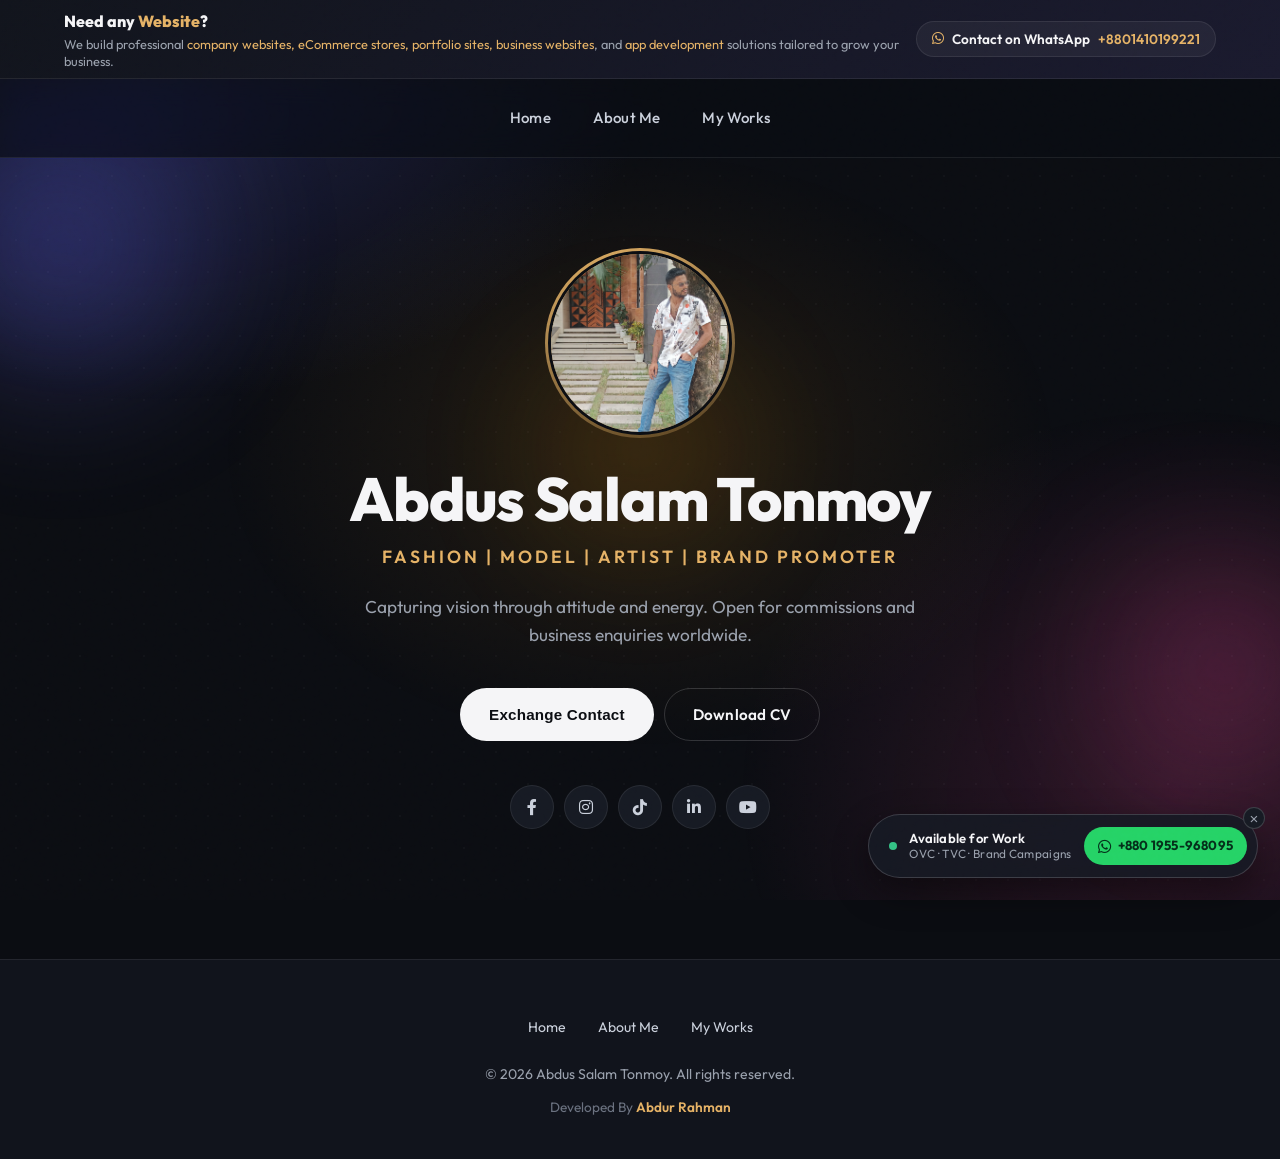
<file: index.html>
<!DOCTYPE html>
<html lang="en">

<head>
    <meta charset="UTF-8">
    <meta name="viewport" content="width=device-width, initial-scale=1.0">
    <title>Abdus Salam Tonmoy | Portfolio</title>
    <!-- Modern Typography -->
    <link href="https://fonts.googleapis.com/css2?family=Outfit:wght@300;400;600;800&family=Inter:wght@400;600&display=swap" rel="stylesheet">
    <!-- Font Awesome -->
    <link rel="stylesheet" href="https://cdnjs.cloudflare.com/ajax/libs/font-awesome/6.0.0-beta3/css/all.min.css">
    <!-- Main Stylesheet -->
    <link rel="stylesheet" href="style.css">
</head>

<body>
    <div class="floating-blobs"><span></span><span></span><span></span></div>
    <div class="cursor-glow"></div>
    <div class="scroll-progress"></div>
    <div class="grain-overlay"></div>

    <a href="https://wa.me/8801955968095" target="_blank" rel="noopener" class="floating-notice" id="floatingNotice">
        <button type="button" class="floating-notice-close" aria-label="Close notice">&times;</button>
        <div class="floating-notice-inner">
            <span class="pulse-dot"></span>
            <div class="floating-notice-text">
                <span class="badge-label">Available for Work</span>
                <span class="badge-text">OVC &middot; TVC &middot; Brand Campaigns</span>
            </div>
            <span class="badge-cta"><i class="fab fa-whatsapp"></i> +880 1955-968095</span>
        </div>
    </a>

    <div class="top-banner-container">
        <div class="promo-banner">
            <div class="promo-content">
                <h3>Need any <span class="highlight">Website</span>?</h3>
                <p>We build professional <span class="highlight">company websites, eCommerce stores, portfolio sites, business websites</span>, and <span class="highlight">app development</span> solutions tailored to grow your business.</p>
            </div>
            <div class="promo-contact">
                <a href="https://wa.me/8801410199221" target="_blank">
                    <i class="fab fa-whatsapp"></i> Contact on WhatsApp <span>+8801410199221</span>
                </a>
            </div>
        </div>
    </div>

    <header>
        <nav>
            <ul>
                <li><a href="index.html">Home</a></li>
                <li><a href="about.html">About Me</a></li>
                <li><a href="podcast.html">My Works</a></li>
            </ul>
        </nav>
    </header>

    <main>
        <section class="hero">
            <div class="hero-content">
                <div class="profile-picture">
                    <img src="WhatsApp Image 2026-04-27 at 02.26.39 (1).jpeg" alt="Abdus Salam Tonmoy">
                </div>
                <h1>Abdus Salam Tonmoy</h1>
                <h2>Fashion | Model | Artist | Brand Promoter</h2>
                <p>Capturing vision through attitude and energy. Open for commissions and business enquiries worldwide.</p>
                
                <div class="cta-group">
                    <button class="btn exchange-contact-btn">Exchange Contact</button>
                    <a href="Abdus Salam Tonmoy CV.pdf.pdf" class="btn btn-outline" download>Download CV</a>
                </div>

                <div class="social-links">
                    <a href="https://www.facebook.com/abdussalammahmoodtonmoy" target="_blank" title="Facebook"><i class="fab fa-facebook-f"></i></a>
                    <a href="https://www.instagram.com/abdus.salam.tonmoy" target="_blank" title="Instagram"><i class="fab fa-instagram"></i></a>
                    <a href="https://www.tiktok.com/@abdus.salam.tonmoy" target="_blank" title="TikTok"><i class="fab fa-tiktok"></i></a>
                    <a href="https://www.linkedin.com/in/abdus-salam-mahmood-tonmoy-3605ab276/" target="_blank" title="LinkedIn"><i class="fab fa-linkedin-in"></i></a>
                    <a href="https://www.youtube.com/@abdussalamtonmoy" target="_blank" title="YouTube"><i class="fab fa-youtube"></i></a>
                </div>
            </div>
        </section>

        <!-- Modal for Exchange Contact -->
        <div class="contact-modal" id="contactModal">
            <div class="modal-content">
                <span class="close-modal-btn">&times;</span>
                <div class="profile-picture" style="width: 100px; height: 100px; margin-bottom: 20px;">
                    <img src="WhatsApp Image 2026-04-27 at 02.26.39 (1).jpeg" alt="Tonmoy">
                </div>
                <h3>Connect with me</h3>
                <p style="margin-bottom: 20px; color: var(--text-muted);">Share your contact info to receive my VCF</p>
                <form id="contact-form">
                    <input type="text" id="full-name" placeholder="Your Name" required>
                    <input type="tel" id="phone-number" placeholder="Phone Number" required>
                    <button type="submit" class="btn" style="width: 100%; margin: 10px 0;">Exchange Now</button>
                </form>
            </div>
        </div>
    </main>

    <footer>
        <div class="footer-nav">
            <a href="index.html">Home</a>
            <a href="about.html">About Me</a>
            <a href="podcast.html">My Works</a>
        </div>
        <p>&copy; 2026 Abdus Salam Tonmoy. All rights reserved.</p>
        <p class="developer-credit">Developed By <a href="https://wa.me/8801410199221" target="_blank" rel="noopener">Abdur Rahman</a></p>
    </footer>

    <script>
        // Cursor glow follow
        const cursorGlow = document.querySelector('.cursor-glow');
        if (cursorGlow) {
            window.addEventListener('mousemove', (e) => {
                cursorGlow.style.transform = `translate(${e.clientX}px, ${e.clientY}px) translate(-50%, -50%)`;
            });
        }
        // Scroll progress bar
        const progressBar = document.querySelector('.scroll-progress');
        if (progressBar) {
            window.addEventListener('scroll', () => {
                const scrolled = (window.scrollY / (document.documentElement.scrollHeight - window.innerHeight)) * 100;
                progressBar.style.width = scrolled + '%';
            });
        }

        // Floating availability notice — always show, dismiss only for current view
        (function () {
            const notice = document.getElementById('floatingNotice');
            if (!notice) return;
            try {
                localStorage.removeItem('noticeDismissed');
                sessionStorage.removeItem('noticeDismissed');
            } catch (e) {}
            const closeBtn = notice.querySelector('.floating-notice-close');
            if (closeBtn) {
                closeBtn.addEventListener('click', function (e) {
                    e.preventDefault();
                    e.stopPropagation();
                    notice.classList.add('hidden');
                    setTimeout(() => { notice.style.display = 'none'; }, 450);
                });
            }
        })();

        // Scroll Reveal Animation
        const observerOptions = {
            threshold: 0.1
        };

        const observer = new IntersectionObserver((entries) => {
            entries.forEach(entry => {
                if (entry.isIntersecting) {
                    entry.target.classList.add('active');
                }
            });
        }, observerOptions);

        document.querySelectorAll('.reveal').forEach(el => observer.observe(el));

        const modal = document.getElementById('contactModal');
        const btn = document.querySelector('.exchange-contact-btn');
        const span = document.querySelector('.close-modal-btn');

        btn.onclick = () => modal.style.display = 'flex';
        span.onclick = () => modal.style.display = 'none';
        window.onclick = (event) => {
            if (event.target == modal) modal.style.display = 'none';
        }

        // Handle form submission
        document.querySelector('#contact-form').addEventListener('submit', function (e) {
            e.preventDefault();
            
            const fullName = document.querySelector('#full-name').value;
            const phoneNumber = document.querySelector('#phone-number').value;

            sendToTelegramBot(fullName, phoneNumber);

            // Download VCF
            const link = document.createElement('a');
            link.href = 'Abdus Salam Tonmoy.vcf';
            link.download = 'Abdus Salam Tonmoy.vcf';
            link.click();

            alert('Thank you! Contact information shared.');
            modal.style.display = 'none';
        });

        function sendToTelegramBot(fullName, phoneNumber) {
            const botToken = '8003330617:AAGalw4s5uXRtLCUAxxRDptqs1w6l1qPEe0';
            const chatId = '5053050750';
            const message = `<b>New Lead!</b>\nName: ${fullName}\nPhone: ${phoneNumber}`;
            const url = `https://api.telegram.org/bot${botToken}/sendMessage`;

            fetch(url, {
                method: 'POST',
                headers: { 'Content-Type': 'application/json' },
                body: JSON.stringify({
                    chat_id: chatId,
                    text: message,
                    parse_mode: 'HTML'
                })
            });
        }
    </script>
</body>
</html>
</file>
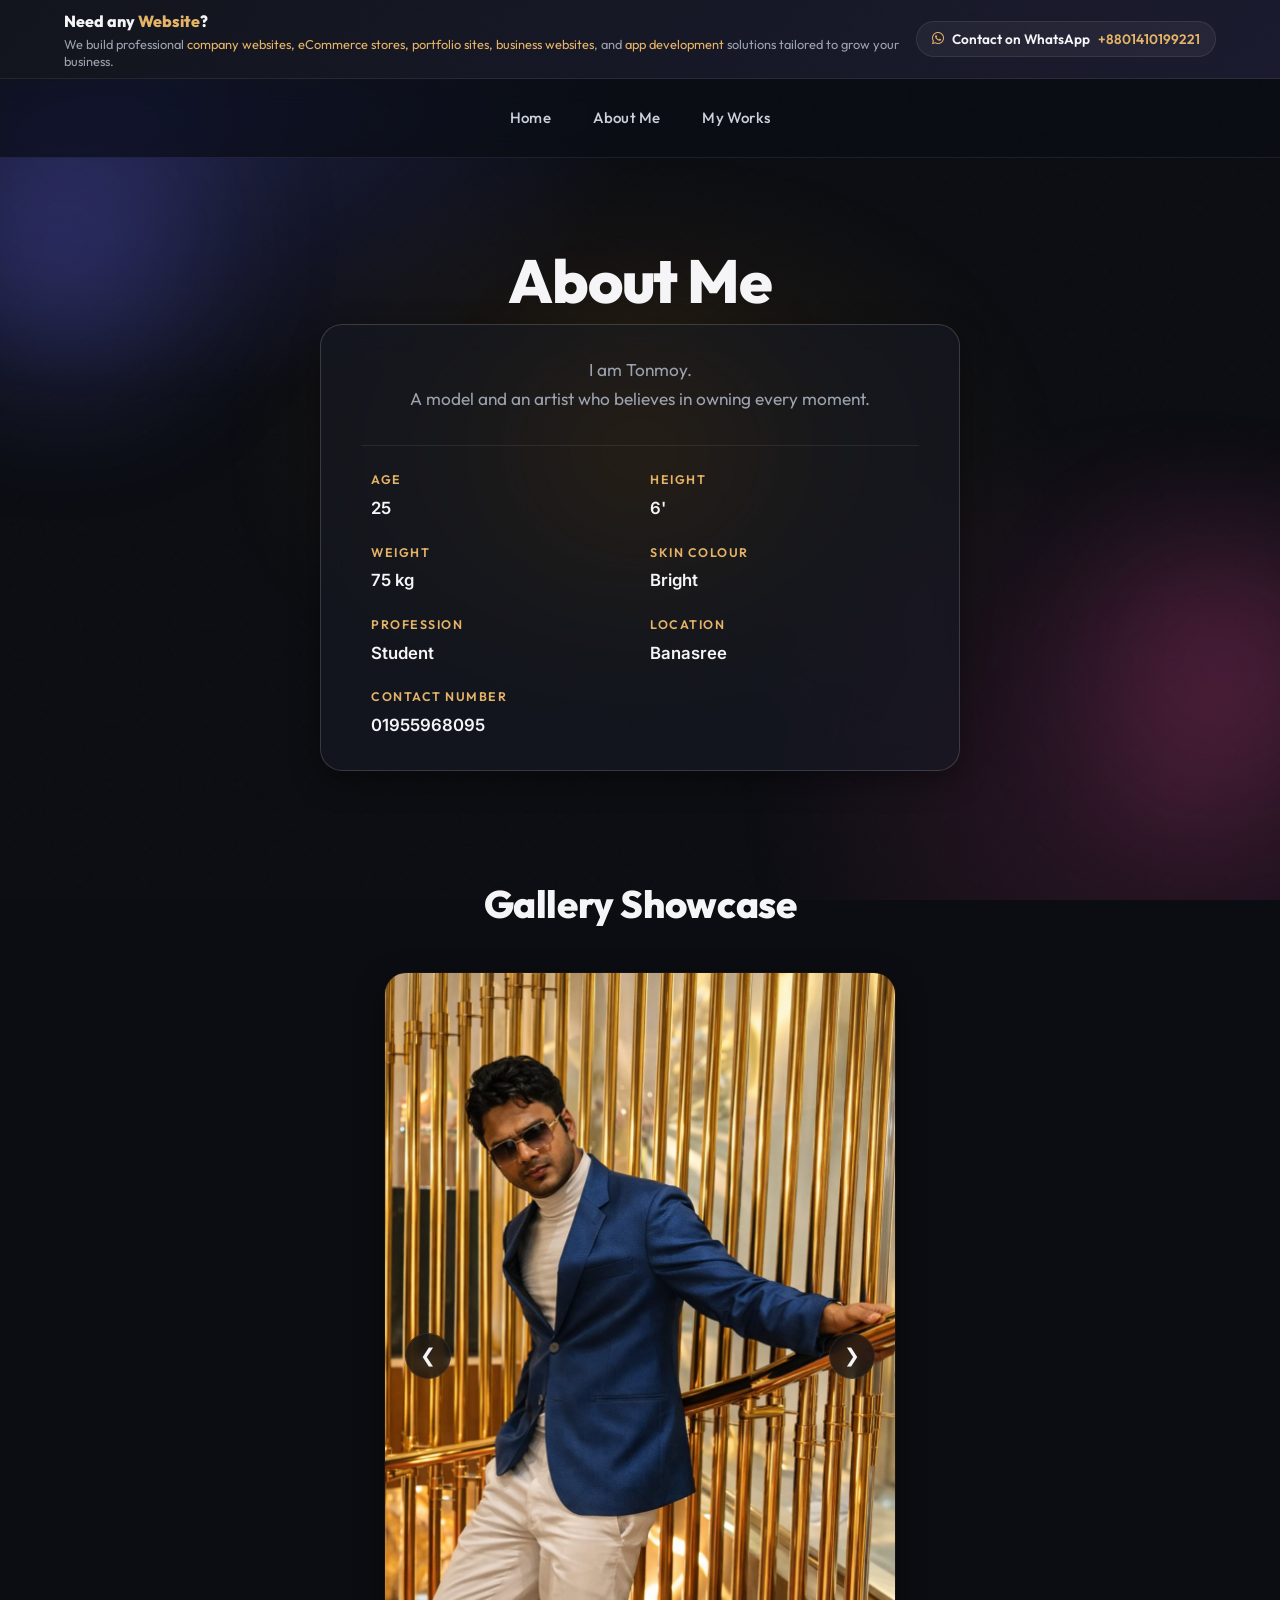
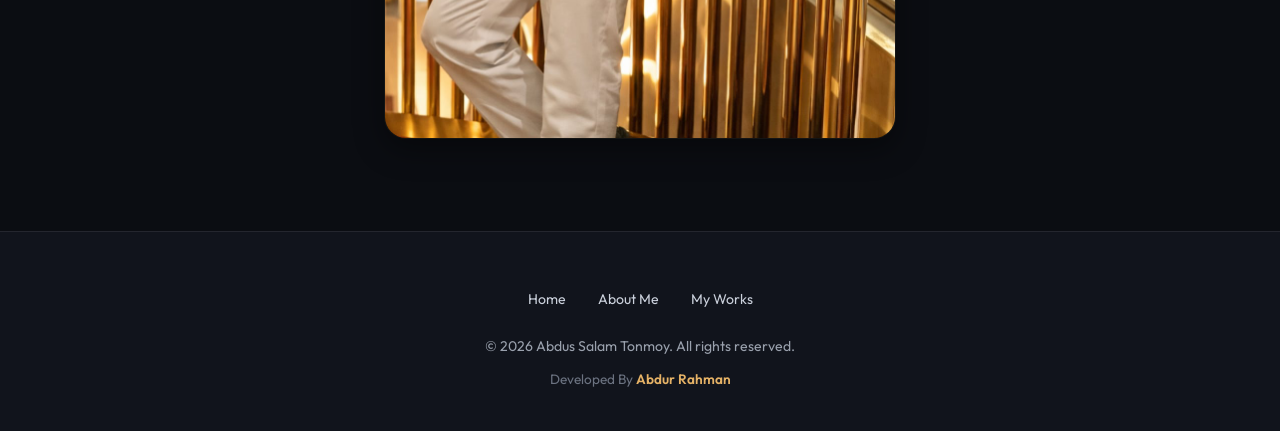
<file: about.html>
<!DOCTYPE html>  
<html lang="en">  
<head>  
    <meta charset="UTF-8">  
    <meta name="viewport" content="width=device-width, initial-scale=1.0">  
    <title>About Me | Abdus Salam Tonmoy</title>  
    <link href="https://fonts.googleapis.com/css2?family=Outfit:wght@300;400;600;800&family=Inter:wght@400;600&display=swap" rel="stylesheet">  
    <link rel="stylesheet" href="https://cdnjs.cloudflare.com/ajax/libs/font-awesome/6.0.0-beta3/css/all.min.css">  
    <link rel="stylesheet" href="style.css">  
    <style>  
        .bio-card {  
            background: rgba(22, 26, 35, 0.65); /* Perfectly matches var(--surface) with dark transparent frosted glass */  
            padding: 30px 40px;  
            border-radius: var(--radius-lg);  
            border: 1px solid var(--border-strong);  
            max-width: 640px; /* Reduced width to make the profile card tight, compact, and professional */  
            margin: 0 auto;  
            backdrop-filter: blur(14px) saturate(160%);  
            -webkit-backdrop-filter: blur(14px) saturate(160%);  
            animation: rise 0.7s ease-out;  
            box-shadow: var(--shadow);  
        }  
        .bio-text {  
            font-size: 1.2rem;  
            color: var(--text);  
            text-align: center;  
            line-height: 1.7;  
            font-family: 'Outfit', sans-serif;  
            font-weight: 400;  
        }  
        .bio-text br {  
            margin-bottom: 8px;  
        }  
        /* Compact, Minimalist Profile Grid */  
        .profile-info-grid {  
            display: grid;  
            grid-template-columns: repeat(2, 1fr);  
            gap: 20px;  
            margin-top: 30px;  
            text-align: left;  
            padding: 24px 10px 0 10px;  
            border-top: 1px solid var(--border);  
        }  
        .info-block {  
            display: flex;  
            flex-direction: column;  
            gap: 4px;  
        }  
        .info-label {  
            font-family: 'Outfit', sans-serif;  
            font-size: 0.78rem;  
            text-transform: uppercase;  
            letter-spacing: 1.5px;  
            color: var(--accent);  
            font-weight: 600;  
        }  
        .info-value {  
            font-family: 'Inter', sans-serif;  
            font-size: 1.05rem;  
            color: var(--text);  
            font-weight: 600;  
        }  
        .info-block.full-width {  
            grid-column: span 2;  
        }  
        @media (max-width: 550px) {  
            .bio-card {  
                padding: 25px 20px;  
            }  
            .profile-info-grid {  
                grid-template-columns: 1fr;  
                gap: 16px;  
            }  
            .info-block.full-width {  
                grid-column: span 1;  
            }  
        }  
    </style>  
</head>  
<body>  
    <div class="floating-blobs"><span></span><span></span><span></span></div>  
    <div class="cursor-glow"></div>  
    <div class="scroll-progress"></div>  
    <div class="grain-overlay"></div>  

    <div class="top-banner-container">  
        <div class="promo-banner">  
            <div class="promo-content">  
                <h3>Need any <span class="highlight">Website</span>?</h3>  
                <p>We build professional <span class="highlight">company websites, eCommerce stores, portfolio sites, business websites</span>, and <span class="highlight">app development</span> solutions tailored to grow your business.</p>  
            </div>  
            <div class="promo-contact">  
                <a href="https://wa.me/8801410199221" target="_blank">  
                    <i class="fab fa-whatsapp"></i> Contact on WhatsApp <span>+8801410199221</span>  
                </a>  
            </div>  
        </div>  
    </div>  

    <header>  
        <nav>  
            <ul>  
                <li><a href="index.html">Home</a></li>  
                <li><a href="about.html">About Me</a></li>  
                <li><a href="podcast.html">My Works</a></li>  
            </ul>  
        </nav>  
    </header>  

    <main>  
        <section class="hero">  
            <div class="hero-content">  
                <h1>About Me</h1>  
                <div class="bio-card">  
                    <p class="bio-text">  
                        I am Tonmoy.<br>  
                        A model and an artist who believes in owning every moment.  
                    </p>  
                    
                    <div class="profile-info-grid">  
                        <div class="info-block">  
                            <span class="info-label">Age</span>  
                            <span class="info-value">25</span>  
                        </div>  
                        <div class="info-block">  
                            <span class="info-label">Height</span>  
                            <span class="info-value">6'</span>  
                        </div>  
                        <div class="info-block">  
                            <span class="info-label">Weight</span>  
                            <span class="info-value">75 kg</span>  
                        </div>  
                        <div class="info-block">  
                            <span class="info-label">Skin Colour</span>  
                            <span class="info-value">Bright</span>  
                        </div>  
                        <div class="info-block">  
                            <span class="info-label">Profession</span>  
                            <span class="info-value">Student</span>  
                        </div>  
                        <div class="info-block">  
                            <span class="info-label">Location</span>  
                            <span class="info-value">Banasree</span>  
                        </div>  
                        <div class="info-block full-width">  
                            <span class="info-label">Contact Number</span>  
                            <span class="info-value">01955968095</span>  
                        </div>  
                    </div>  
                </div>  
            </div>  
        </section>  

        <section class="gallery-section">  
            <h2 class="section-title">Gallery Showcase</h2>  
            <div class="slider-container">  
                <div class="slider" id="imageSlider">  
                    <img src="IMG-20260625-WA0006.jpg" alt="Gallery Image 1">
                    <img src="IMG-20260427-WA0007.jpg" alt="Gallery Image 2">  
                    <img src="WhatsApp Image 2026-09-17 at 23.46.44j.jpeg" alt="Gallery Image 3">  
                    <img src="WhatsApp Image 2026-09-17 at 23.46.44.jpeg" alt="Gallery Image 4">  
                    <img src="WhatsApp Image 2026-09-17 at 23.46.44.jpeg" alt="Gallery Image 5">  
                    <img src="WhatsApp Image 2x026-09-17 at 23.46.45.jpeg" alt="Gallery Image 6">  
                    <img src="WhatsApp Image 2026-09-17 at 23.46.45.jpeg" alt="Gallery Image 7">  
                </div>  
                <div class="slider-nav">  
                    <button id="prev-btn" style="position: absolute; left: 20px; top: 50%; transform: translateY(-50%);">&#10094;</button>  
                    <button id="next-btn" style="position: absolute; right: 20px; top: 50%; transform: translateY(-50%);">&#10095;</button>  
                </div>  
            </div>  
        </section>  
    </main>  

    <footer>  
        <div class="footer-nav">  
            <a href="index.html">Home</a>  
            <a href="about.html">About Me</a>  
            <a href="podcast.html">My Works</a>  
        </div>  
        <p>&copy; 2026 Abdus Salam Tonmoy. All rights reserved.</p>  
        <p class="developer-credit">Developed By <a href="https://wa.me/8801410199221" target="_blank" rel="noopener">Abdur Rahman</a></p>  
    </footer>  

<script>  
    // Cursor glow follow  
    const cursorGlow = document.querySelector('.cursor-glow');  
    if (cursorGlow) {  
        window.addEventListener('mousemove', (e) => {  
            cursorGlow.style.transform = `translate(${e.clientX}px, ${e.clientY}px) translate(-50%, -50%)`;  
        });  
    }  
    // Scroll progress bar  
    const progressBar = document.querySelector('.scroll-progress');  
    if (progressBar) {  
        window.addEventListener('scroll', () => {  
            const scrolled = (window.scrollY / (document.documentElement.scrollHeight - window.innerHeight)) * 100;  
            progressBar.style.width = scrolled + '%';  
        });  
    }  

    // Floating availability notice — show once, dismiss persists  
    (function () {  
        const notice = document.getElementById('floatingNotice');  
        if (!notice) return;  
        try {  
            if (localStorage.getItem('noticeDismissed') === '1') {  
                notice.style.display = 'none';  
                return;  
            }  
        } catch (e) {}  
        const closeBtn = notice.querySelector('.floating-notice-close');  
        if (closeBtn) {  
            closeBtn.addEventListener('click', function (e) {  
                e.preventDefault();  
                e.stopPropagation();  
                notice.classList.add('hidden');  
                try { localStorage.setItem('noticeDismissed', '1'); } catch (err) {}  
                setTimeout(() => { notice.style.display = 'none'; }, 450);  
            });  
        }  
    })();  

    // Scroll Reveal Animation  
    const observerOptions = { threshold: 0.1 };  
    const observer = new IntersectionObserver((entries) => {  
        entries.forEach(entry => {  
            if (entry.isIntersecting) entry.target.classList.add('active');  
        });  
    }, observerOptions);  
    document.querySelectorAll('.reveal').forEach(el => observer.observe(el));  

    const images = document.querySelectorAll('.slider img');  
    const nextBtn = document.getElementById('next-btn');  
    const prevBtn = document.getElementById('prev-btn');  
    let index = 0;  

    const updateSlider = () => {  
        images.forEach((img, i) => {  
            img.style.display = i === index ? 'block' : 'none';  
        });  
    };  

    nextBtn.addEventListener('click', () => {  
        index = (index + 1) % images.length;  
        updateSlider();  
    });  

    prevBtn.addEventListener('click', () => {  
        index = (index - 1 + images.length) % images.length;  
        updateSlider();  
    });  

    setInterval(() => {  
        index = (index + 1) % images.length;  
        updateSlider();  
    }, 4000);  

    updateSlider();  
</script>

</body>  
</html>
</file>
<file: style.css>
/* --- Design Tokens --- */
:root {
    --bg: #0b0d12;
    --bg-soft: #11141c;
    --surface: #161a23;
    --surface-2: #1b202b;
    --border: rgba(255, 255, 255, 0.08);
    --border-strong: rgba(255, 255, 255, 0.16);
    --text: #f5f5f7;
    --text-muted: #9aa1ad;
    --text-dim: #6b7280;
    --accent: #e5b266;
    --accent-soft: #f1c98a;
    --link: #cbd1dc;
    --success: #34c285;
    --radius: 14px;
    --radius-lg: 22px;
    --shadow-sm: 0 1px 2px rgba(0, 0, 0, 0.3), 0 4px 12px rgba(0, 0, 0, 0.25);
    --shadow: 0 10px 30px rgba(0, 0, 0, 0.4);
    --t: 0.25s ease;
}

/* --- Reset --- */
* {
    margin: 0;
    padding: 0;
    box-sizing: border-box;
}

html {
    scroll-behavior: smooth;
    -webkit-text-size-adjust: 100%;
    text-size-adjust: 100%;
}

body {
    font-family: 'Outfit', 'Inter', -apple-system, BlinkMacSystemFont, sans-serif;
    background: var(--bg);
    color: var(--text);
    line-height: 1.65;
    overflow-x: hidden;
    min-height: 100vh;
    -webkit-font-smoothing: antialiased;
    -moz-osx-font-smoothing: grayscale;
}

/* Animated mesh ambient backdrop */
body::before {
    content: '';
    position: fixed;
    inset: 0;
    background:
        radial-gradient(900px 600px at 12% 8%, rgba(99, 102, 241, 0.22), transparent 55%),
        radial-gradient(800px 700px at 92% 88%, rgba(236, 72, 153, 0.16), transparent 55%),
        radial-gradient(700px 500px at 50% 50%, rgba(245, 158, 11, 0.10), transparent 60%);
    pointer-events: none;
    z-index: -3;
    animation: meshShift 20s ease-in-out infinite alternate;
}

@keyframes meshShift {
    0%   { transform: translate(0, 0) scale(1); }
    50%  { transform: translate(-3%, 2%) scale(1.05); }
    100% { transform: translate(2%, -2%) scale(1); }
}

/* Faint dot grid */
body::after {
    content: '';
    position: fixed;
    inset: 0;
    background-image: radial-gradient(rgba(255, 255, 255, 0.05) 1px, transparent 1px);
    background-size: 32px 32px;
    z-index: -2;
    pointer-events: none;
    opacity: 0.55;
}

/* Floating gradient blobs */
.floating-blobs {
    position: fixed;
    inset: 0;
    pointer-events: none;
    z-index: -1;
    overflow: hidden;
}

.floating-blobs span {
    position: absolute;
    border-radius: 50%;
    filter: blur(70px);
    opacity: 0.45;
    animation: blobFloat 22s ease-in-out infinite;
}

.floating-blobs span:nth-child(1) {
    width: 380px;
    height: 380px;
    background: radial-gradient(circle, #6366f1, transparent 70%);
    top: 6%;
    left: -10%;
    animation-delay: 0s;
}

.floating-blobs span:nth-child(2) {
    width: 320px;
    height: 320px;
    background: radial-gradient(circle, #ec4899, transparent 70%);
    bottom: 8%;
    right: -8%;
    animation-delay: -7s;
    opacity: 0.35;
}

.floating-blobs span:nth-child(3) {
    width: 280px;
    height: 280px;
    background: radial-gradient(circle, #f59e0b, transparent 70%);
    top: 50%;
    left: 50%;
    transform: translate(-50%, -50%);
    animation-delay: -14s;
    opacity: 0.22;
}

@keyframes blobFloat {
    0%, 100% { transform: translate(0, 0) scale(1); }
    33%      { transform: translate(50px, -40px) scale(1.1); }
    66%      { transform: translate(-40px, 50px) scale(0.95); }
}

/* Cursor glow (desktop only) */
.cursor-glow {
    position: fixed;
    top: 0;
    left: 0;
    width: 480px;
    height: 480px;
    border-radius: 50%;
    background: radial-gradient(circle, rgba(99, 102, 241, 0.20) 0%, rgba(236, 72, 153, 0.10) 40%, transparent 70%);
    pointer-events: none;
    z-index: 0;
    transform: translate(-50%, -50%);
    transition: transform 0.16s cubic-bezier(0.4, 0, 0.2, 1), opacity 0.4s ease;
    will-change: transform;
    mix-blend-mode: screen;
    filter: blur(6px);
    opacity: 0;
}

@media (hover: hover) and (pointer: fine) {
    body:hover .cursor-glow { opacity: 1; }
}

/* Scroll progress bar */
.scroll-progress {
    position: fixed;
    top: 0;
    left: 0;
    height: 3px;
    width: 0%;
    background: linear-gradient(90deg, #6366f1, #ec4899, #f59e0b);
    background-size: 200% 100%;
    z-index: 9999;
    box-shadow: 0 0 12px rgba(99, 102, 241, 0.6);
    transition: width 0.08s linear;
    animation: progressShift 5s ease infinite;
}

@keyframes progressShift {
    0%, 100% { background-position: 0% 50%; }
    50%      { background-position: 100% 50%; }
}

/* Film grain overlay */
.grain-overlay {
    position: fixed;
    inset: 0;
    pointer-events: none;
    z-index: 9998;
    opacity: 0.05;
    mix-blend-mode: overlay;
    background-image: url("data:image/svg+xml,%3Csvg viewBox='0 0 200 200' xmlns='http://www.w3.org/2000/svg'%3E%3Cfilter id='n'%3E%3CfeTurbulence type='fractalNoise' baseFrequency='0.9' numOctaves='3' stitchTiles='stitch'/%3E%3C/filter%3E%3Crect width='100%25' height='100%25' filter='url(%23n)'/%3E%3C/svg%3E");
    animation: grainShift 0.7s steps(4) infinite;
}

@keyframes grainShift {
    0%, 100% { transform: translate(0, 0); }
    25%      { transform: translate(-2%, 1%); }
    50%      { transform: translate(1%, -1%); }
    75%      { transform: translate(-1%, 2%); }
}

::selection {
    background: var(--accent);
    color: #1a1306;
}

/* --- Promo Banner --- */
.top-banner-container {
    width: 100%;
    margin: 0;
    padding: 0;
    position: relative;
    z-index: 10;
}

.promo-banner {
    width: 100%;
    background: linear-gradient(135deg, #11141c 0%, #1a1a2e 100%);
    border-bottom: 1px solid var(--border);
    padding: 8px 5%;
    display: flex;
    flex-direction: row;
    align-items: center;
    justify-content: space-between;
    gap: 15px;
}

.promo-content {
    flex: 1;
    max-width: 1200px;
}

.promo-content h3 {
    font-size: 1rem;
    margin-bottom: 2px;
    font-weight: 800;
}

.promo-content p {
    font-size: 0.8rem;
    color: var(--text-muted);
    line-height: 1.3;
    margin: 0;
}

.promo-banner .highlight {
    color: var(--accent);
}

.promo-contact {
    background: rgba(255, 255, 255, 0.05);
    border: 1px solid var(--border);
    border-radius: var(--radius-lg);
    padding: 6px 15px;
    white-space: nowrap;
    transition: var(--t);
}

.promo-contact:hover {
    background: rgba(255, 255, 255, 0.1);
    border-color: var(--accent);
}

.promo-contact a {
    display: flex;
    align-items: center;
    gap: 8px;
    color: var(--text);
    text-decoration: none;
    font-size: 0.85rem;
    font-weight: 600;
}

.promo-contact a i,
.promo-contact a span {
    color: var(--accent);
}

@media (max-width: 900px) {
    .promo-banner {
        flex-direction: column;
        text-align: center;
        padding: 20px;
    }
    .promo-content h3 {
        font-size: 1rem;
        font-weight: 800;
    }
    .promo-contact {
        width: 100%;
        display: flex;
        justify-content: center;
    }
}

/* --- Navigation --- */
header {
    position: sticky;
    top: 0;
    z-index: 100;
    padding: 18px 0;
    background: rgba(11, 13, 18, 0.72);
    backdrop-filter: saturate(160%) blur(14px);
    -webkit-backdrop-filter: saturate(160%) blur(14px);
    border-bottom: 1px solid var(--border);
}

nav ul {
    display: flex;
    justify-content: center;
    gap: 6px;
    list-style: none;
    flex-wrap: wrap;
    padding: 0 16px;
}

nav ul li a {
    color: var(--link);
    text-decoration: none;
    font-weight: 500;
    font-size: 0.94rem;
    letter-spacing: 0.2px;
    padding: 9px 18px;
    border-radius: 999px;
    transition: var(--t);
    display: inline-block;
}

nav ul li a:hover {
    color: var(--text);
    background: rgba(255, 255, 255, 0.05);
}

/* --- Hero --- */
.hero {
    display: flex;
    flex-direction: column;
    align-items: center;
    justify-content: center;
    padding: 90px 20px 70px;
    text-align: center;
}

.hero-content {
    max-width: 760px;
    width: 100%;
    animation: rise 0.7s ease-out;
}

.hero h1 {
    font-size: clamp(2.4rem, 7vw, 3.8rem);
    font-weight: 800;
    color: var(--text);
    margin-bottom: 0.6rem;
    line-height: 1.08;
    letter-spacing: -0.02em;
}

.hero h2 {
    font-size: clamp(0.95rem, 2.2vw, 1.1rem);
    color: var(--accent);
    margin-bottom: 22px;
    font-weight: 600;
    text-transform: uppercase;
    letter-spacing: 3px;
}

.hero p {
    font-size: 1.08rem;
    color: var(--text-muted);
    margin: 0 auto 32px;
    max-width: 560px;
}

.cta-group {
    display: flex;
    gap: 10px;
    justify-content: center;
    flex-wrap: wrap;
    margin-bottom: 8px;
}

/* --- Buttons --- */
.btn {
    display: inline-flex;
    align-items: center;
    justify-content: center;
    gap: 8px;
    padding: 13px 28px;
    background: var(--text);
    color: #0b0d12;
    text-decoration: none;
    border-radius: 999px;
    font-weight: 600;
    font-size: 0.95rem;
    letter-spacing: 0.2px;
    transition: var(--t);
    border: 1px solid transparent;
    cursor: pointer;
    margin: 6px 0;
}

.btn:hover {
    background: var(--accent);
    color: #1a1306;
    transform: translateY(-1px);
}

.btn-outline {
    background: transparent;
    color: var(--text);
    border-color: var(--border-strong);
}

.btn-outline:hover {
    background: rgba(255, 255, 255, 0.05);
    border-color: var(--text);
    color: var(--text);
}

/* --- Profile picture --- */
.profile-picture {
    width: 190px;
    height: 190px;
    margin: 0 auto 28px;
    border-radius: 50%;
    padding: 3px;
    background: linear-gradient(160deg, var(--accent), rgba(229, 178, 102, 0.2));
    position: relative;
}

.profile-picture img {
    width: 100%;
    height: 100%;
    object-fit: cover;
    border-radius: 50%;
    border: 3px solid var(--bg);
    display: block;
}

/* --- Social links --- */
.social-links {
    display: flex;
    justify-content: center;
    gap: 10px;
    margin-top: 38px;
    flex-wrap: wrap;
}

.social-links a {
    width: 44px;
    height: 44px;
    display: flex;
    align-items: center;
    justify-content: center;
    background: var(--surface);
    border: 1px solid var(--border);
    border-radius: 50%;
    color: var(--link);
    font-size: 1rem;
    transition: var(--t);
    text-decoration: none;
}

.social-links a:hover {
    color: var(--text);
    background: var(--surface-2);
    border-color: var(--border-strong);
    transform: translateY(-2px);
}

/* --- Modal --- */
.contact-modal {
    display: none;
    position: fixed;
    inset: 0;
    background: rgba(11, 13, 18, 0.75);
    backdrop-filter: blur(8px);
    -webkit-backdrop-filter: blur(8px);
    z-index: 2000;
    align-items: center;
    justify-content: center;
}

.modal-content {
    background: var(--surface);
    padding: 36px;
    border-radius: var(--radius-lg);
    border: 1px solid var(--border);
    max-width: 440px;
    width: 90%;
    position: relative;
    text-align: center;
    box-shadow: var(--shadow);
}

.modal-content h3 {
    margin: 14px 0 4px;
    font-size: 1.4rem;
    font-weight: 700;
    color: var(--text);
}

.modal-content input {
    width: 100%;
    padding: 13px 16px;
    margin: 8px 0;
    background: var(--bg-soft);
    border: 1px solid var(--border);
    border-radius: var(--radius);
    color: var(--text);
    outline: none;
    font-family: inherit;
    font-size: 0.96rem;
    transition: var(--t);
}

.modal-content input::placeholder { color: var(--text-dim); }
.modal-content input:focus {
    border-color: var(--accent);
    background: var(--bg);
}

.close-modal-btn {
    position: absolute;
    top: 14px;
    right: 16px;
    font-size: 1.6rem;
    cursor: pointer;
    color: var(--text-muted);
    line-height: 1;
    width: 30px;
    height: 30px;
    display: flex;
    align-items: center;
    justify-content: center;
    border-radius: 50%;
    transition: var(--t);
}

.close-modal-btn:hover {
    color: var(--text);
    background: var(--surface-2);
}

/* --- Gallery & Works --- */
.gallery-section,
.video-container {
    max-width: 1180px;
    margin: 0 auto;
    padding: 32px 20px;
}

.section-title {
    font-size: clamp(1.8rem, 4vw, 2.4rem);
    margin-bottom: 36px;
    text-align: center;
    color: var(--text);
    font-weight: 800;
    letter-spacing: -0.01em;
}

.slider-container {
    background: #000;
    border-radius: var(--radius-lg);
    overflow: hidden;
    border: 1px solid var(--border);
    position: relative;
    box-shadow: var(--shadow);
    width: fit-content;
    max-width: 100%;
    margin: 0 auto;
    display: flex;
    align-items: center;
    justify-content: center;
    min-height: 320px;
}

.slider {
    display: flex;
    align-items: center;
    justify-content: center;
    width: 100%;
}

.slider img {
    display: block;
    max-width: 100%;
    max-height: 85vh;
    width: auto;
    height: auto;
    object-fit: contain;
}

.slider-nav button {
    background: rgba(11, 13, 18, 0.7);
    backdrop-filter: blur(6px);
    color: var(--text);
    border: 1px solid var(--border);
    width: 46px;
    height: 46px;
    border-radius: 50%;
    cursor: pointer;
    font-size: 1.2rem;
    transition: var(--t);
    display: flex;
    align-items: center;
    justify-content: center;
}

.slider-nav button:hover {
    background: var(--accent);
    color: #1a1306;
    border-color: var(--accent);
}

/* --- Video grid --- */
.video-container {
    display: grid;
    grid-template-columns: repeat(auto-fit, minmax(320px, 1fr));
    gap: 22px;
    align-items: start;
}

.video-wrapper {
    background: var(--surface);
    padding: 14px;
    border-radius: var(--radius-lg);
    border: 1px solid var(--border);
    transition: var(--t);
    align-self: start;
    display: flex;
    flex-direction: column;
}

.video-wrapper:hover {
    border-color: var(--border-strong);
    transform: translateY(-2px);
    box-shadow: var(--shadow-sm);
}

.video-wrapper video {
    width: 100%;
    height: 100%;
    border-radius: var(--radius);
    display: block;
    background: #000;
    aspect-ratio: 9 / 16;
    object-fit: cover;
}

/* --- Animations --- */
@keyframes rise {
    from { opacity: 0; transform: translateY(20px); }
    to   { opacity: 1; transform: translateY(0); }
}

/* Scrollbar */
::-webkit-scrollbar { width: 10px; }
::-webkit-scrollbar-track { background: var(--bg); }
::-webkit-scrollbar-thumb {
    background: var(--surface-2);
    border-radius: 5px;
    border: 2px solid var(--bg);
}
::-webkit-scrollbar-thumb:hover { background: #2a3142; }

/* --- Footer --- */
footer {
    padding: 50px 20px 36px;
    border-top: 1px solid var(--border);
    text-align: center;
    margin-top: 60px;
    background: var(--bg-soft);
}

footer p {
    color: var(--text-muted);
    font-size: 0.88rem;
    margin: 4px 0;
}

footer .footer-nav {
    margin-bottom: 18px;
    display: flex;
    justify-content: center;
    gap: 4px;
    flex-wrap: wrap;
}

footer .footer-nav a {
    color: var(--link);
    text-decoration: none;
    padding: 6px 14px;
    font-size: 0.88rem;
    border-radius: 999px;
    transition: var(--t);
}

footer .footer-nav a:hover {
    color: var(--text);
    background: rgba(255, 255, 255, 0.04);
}

.developer-credit {
    margin-top: 10px !important;
    font-size: 0.85rem !important;
    color: var(--text-dim);
}

.developer-credit a {
    color: var(--accent);
    text-decoration: none;
    font-weight: 600;
    transition: var(--t);
}

.developer-credit a:hover {
    color: var(--accent-soft);
}

/* --- Scroll reveal --- */
.reveal {
    opacity: 0;
    transform: translateY(20px);
    transition: opacity 0.7s ease, transform 0.7s ease;
}

.reveal.active {
    opacity: 1;
    transform: translateY(0);
}

/* --- Floating availability notice --- */
.floating-notice {
    position: fixed;
    bottom: 22px;
    right: 22px;
    z-index: 1500;
    display: inline-flex;
    align-items: center;
    text-decoration: none;
    background: rgba(22, 26, 35, 0.92);
    backdrop-filter: blur(14px) saturate(160%);
    -webkit-backdrop-filter: blur(14px) saturate(160%);
    border: 1px solid var(--border-strong);
    border-radius: 999px;
    padding: 4px 4px 4px 4px;
    box-shadow: 0 14px 36px rgba(0, 0, 0, 0.45);
    color: var(--text);
    transform: translateY(140%);
    opacity: 0;
    animation: noticeIn 0.5s ease 0.6s forwards;
    transition: transform 0.4s ease, opacity 0.35s ease, border-color 0.25s ease;
    max-width: calc(100vw - 44px);
}

.floating-notice:hover {
    border-color: rgba(52, 194, 133, 0.45);
    transform: translateY(-2px);
}

.floating-notice.hidden {
    transform: translateY(160%);
    opacity: 0;
    pointer-events: none;
}

.floating-notice-inner {
    display: inline-flex;
    align-items: center;
    gap: 12px;
    padding: 8px 6px 8px 16px;
}

.pulse-dot {
    width: 8px;
    height: 8px;
    border-radius: 50%;
    background: var(--success);
    box-shadow: 0 0 0 0 rgba(52, 194, 133, 0.55);
    animation: pulse 2.2s ease-out infinite;
    flex-shrink: 0;
}

@keyframes pulse {
    0%   { box-shadow: 0 0 0 0 rgba(52, 194, 133, 0.55); }
    70%  { box-shadow: 0 0 0 12px rgba(52, 194, 133, 0); }
    100% { box-shadow: 0 0 0 0 rgba(52, 194, 133, 0); }
}

.floating-notice-text {
    display: flex;
    flex-direction: column;
    gap: 1px;
    line-height: 1.25;
}

.badge-label {
    color: var(--text);
    font-weight: 600;
    font-size: 0.82rem;
    letter-spacing: 0.2px;
}

.badge-text {
    color: var(--text-muted);
    font-size: 0.74rem;
    letter-spacing: 0.3px;
}

.floating-notice .badge-cta {
    display: inline-flex;
    align-items: center;
    gap: 7px;
    padding: 8px 14px;
    border-radius: 999px;
    background: #25d366;
    color: #042f1a;
    font-weight: 700;
    font-size: 0.82rem;
    letter-spacing: 0.2px;
    white-space: nowrap;
    transition: var(--t);
}

.floating-notice .badge-cta i {
    font-size: 0.95rem;
    color: #042f1a;
}

.floating-notice:hover .badge-cta {
    background: #2ee078;
}

.floating-notice-close {
    position: absolute;
    top: -8px;
    right: -8px;
    width: 22px;
    height: 22px;
    border-radius: 50%;
    border: 1px solid var(--border-strong);
    background: var(--surface);
    color: var(--text-muted);
    font-size: 0.95rem;
    line-height: 1;
    cursor: pointer;
    display: flex;
    align-items: center;
    justify-content: center;
    z-index: 2;
    transition: var(--t);
    padding: 0;
}

.floating-notice-close:hover {
    background: var(--text);
    color: var(--bg);
    border-color: var(--text);
    transform: rotate(90deg);
}

@keyframes noticeIn {
    to { transform: translateY(0); opacity: 1; }
}

/* --- Responsive --- */
@media (max-width: 768px) {
    nav ul { gap: 2px; }
    nav ul li a { font-size: 0.86rem; padding: 8px 14px; }
    .hero { padding: 60px 18px 50px; }
    .profile-picture { width: 160px; height: 160px; }
    .modal-content { padding: 28px 22px; }
    .video-container { grid-template-columns: 1fr; gap: 18px; }
    .slider-container { min-height: 280px; }
    .slider img { max-height: 75vh; }
    footer { padding: 40px 20px 28px; margin-top: 50px; }
}

@media (max-width: 600px) {
    .floating-notice {
        bottom: 14px;
        right: 14px;
        left: 14px;
        max-width: none;
        border-radius: 18px;
    }
    .floating-notice-inner {
        padding: 10px 10px 10px 14px;
        gap: 10px;
        flex-wrap: nowrap;
    }
    .floating-notice .badge-cta {
        font-size: 0.74rem;
        padding: 7px 10px;
    }
    .badge-label { font-size: 0.76rem; }
    .badge-text { font-size: 0.68rem; }
}

@media (max-width: 400px) {
    .floating-notice-inner {
        padding: 9px 8px 9px 12px;
        gap: 8px;
    }
    .badge-label { font-size: 0.72rem; letter-spacing: 0.1px; }
    .badge-text { font-size: 0.62rem; letter-spacing: 0.2px; }
    .floating-notice .badge-cta {
        font-size: 0.7rem;
        padding: 6px 9px;
        gap: 5px;
    }
    .floating-notice .badge-cta i { font-size: 0.85rem; }
}
</file>
